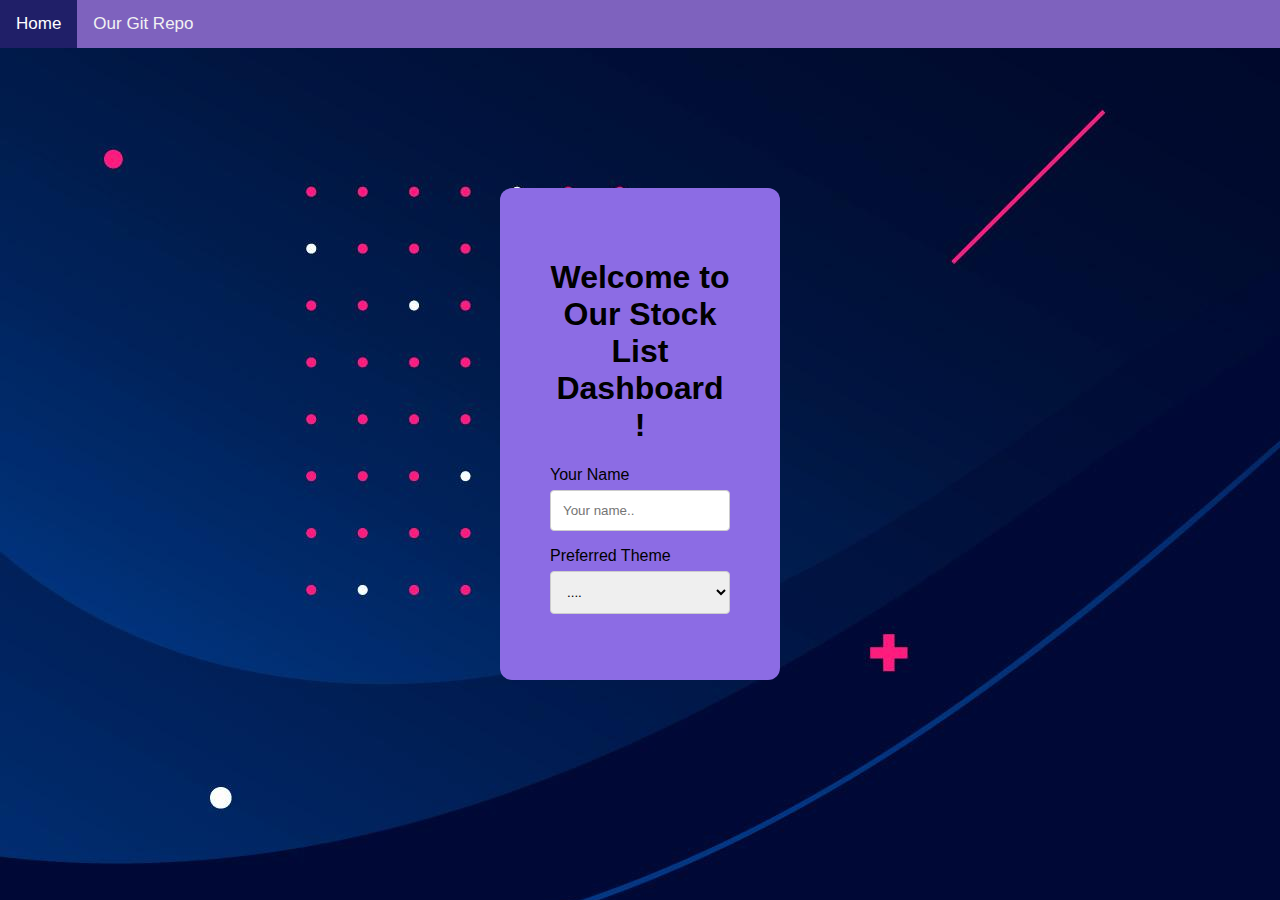
<file: login.html>
<!DOCTYPE html>
<html lang="en">
<head>
    <meta charset="UTF-8">
    <meta http-equiv="X-UA-Compatible" content="IE=edge">
    <meta name="viewport" content="width=device-width, initial-scale=1.0">
    <script type="text/javascript" src="theme.js"></script>
    <link rel="html" href="index.html"/>
    <link rel="html" href="indexd.html"/>



    <title>Team 19</title>

    <style>
        body {
            background-image: url(background.jpg);
  margin: 0;
  font-family: Arial, Helvetica, sans-serif;
}

.topnav {
  overflow: hidden;
  background-color: #7e62be;
}

.topnav a {
  float: left;
  color: #f2f2f2;
  text-align: center;
  padding: 14px 16px;
  text-decoration: none;
  font-size: 17px;
}

.topnav a:hover {
  background-color: #ddd;
  color: black;
}

.topnav a.active {
  background-color: #201f68;
  color: white;
}
        input[type=text], select, textarea {
  width: 100%; /* Full width */
  padding: 12px; /* Some padding */ 
  border: 1px solid #ccc; /* Gray border */
  border-radius: 4px; /* Rounded borders */
  box-sizing: border-box; /* Make sure that padding and width stays in place */
  margin-top: 6px; /* Add a top margin */
  margin-bottom: 16px; /* Bottom margin */
  resize: vertical /* Allow the user to vertically resize the textarea (not horizontally) */
}

/* Style the submit button with a specific background color etc */
input[type=submit] {
  background-color: darkblue;
  color: white;
  padding: 12px 20px;
  border: none;
  border-radius: 4px;
  cursor: pointer;
}

/* When moving the mouse over the submit button, add a darker green color */
input[type=submit]:hover {
  background-color: #7e62be;
}

/* Add a background color and some padding around the form */
.container {
  border-radius: 12px;
  background-color: #8c6ce4;
  padding: 50px;
  margin: 140px 500px;
  align-content: center;
}
.headd{
  text-align: center;
}
    </style>
</head>
<body>

    <div class="topnav">
        <a class="active" href="#home">Home</a>
        <a href="https://github.com/devenparab/VNIT-19" target="_blank">Our Git Repo</a>

      </div>

    <div class="container">
        <form>
          <h1 class="headd"> Welcome to Our Stock List Dashboard !
          </h1>
          <label for="fname">Your Name</label>
          <input type="text" id="fname" name="firstname" placeholder="Your name..">
      
      
          <label for="theme">Preferred Theme</label>
          <select id="theme" name="Theme" onchange="javascript:handleSelect(this)">
            <option value="login"><a href="indexd.html">....</a></option>
            <option value="indexd"><a href="indexd.html">Dark</a></option>
            <option value="index"><a href="index.html">Light</a></option>
          </select>
        </form>
      </div>
</body>
<script  type="text/javascript">
  function handleSelect(elm) 
{ 
window.location = elm.value+".html"; 
} 
</script>

</html>
</file>
